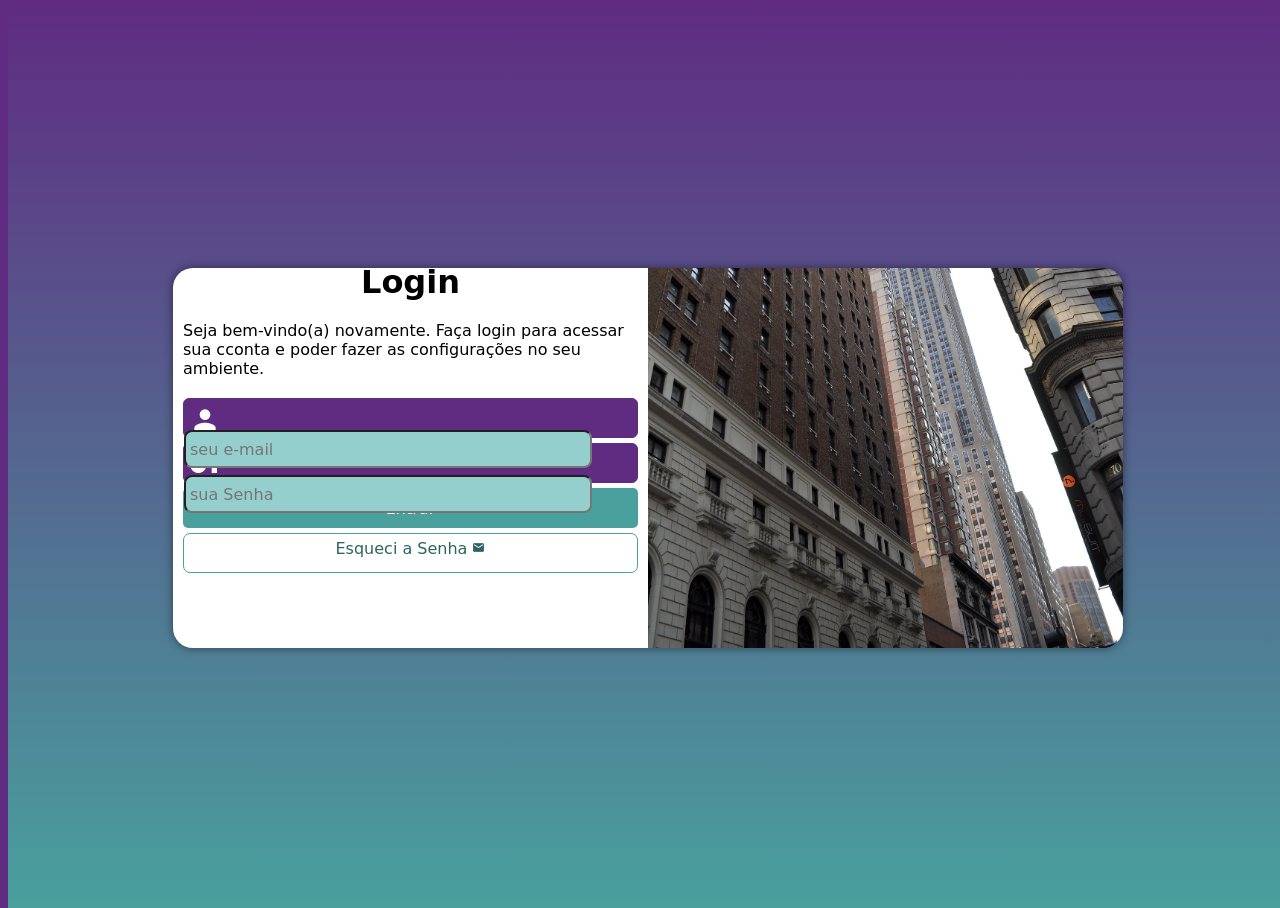
<file: projeto-login-main/index.html>
<!DOCTYPE html>
<html lang="pt-br">
<head>
    <meta charset="UTF-8">
    <meta name="viewport" content="width=device-width, initial-scale=1.0">
    <title>Login</title>
    <link href="https://fonts.googleapis.com/icon?family=Material+Icons" rel="stylesheet">
    <link rel="stylesheet" href="estilos/style.css">
    <link rel="stylesheet" href="estilos/media-query.css">
    

</head>
<body>
    <main>
        <section id="login">
            <div id="imagem">
                            <!--aqui vai a imagem nas css-->
            </div>
            <div id="formulario">
                <h1>Login</h1>
                <p>Seja bem-vindo(a) novamente. Faça login para acessar sua cconta e poder fazer as configurações no seu ambiente.</p>
                <form action="login.php" method="post" autocomplete="on">
                    <div class="campo">
                       <i class="material-icons">person</i>
                        <input type="email" name="login" id="ilogin" placeholder="seu e-mail" autocomplete="email" required maxlength="30">
                         <label for="ilogin">Login</label>
                    </div>
                    <div class="campo">
                         <i class="material-icons">vpn_key</i>
                        <input type="password" name="Senha" id="isenha" placeholder="sua Senha" autocomplete="current-password" required minlength="8" maxlength="20">
                         <label for="isenha">Senha</label>
                    </div>
                    <input type="submit" value="Entrar">
                    <a href="esquici.html" class="botao">Esqueci a Senha <i class="material-icons">mail</i></a>
                </form>
            </div>
        </section>
    </main>
</body>
</html>
</file>
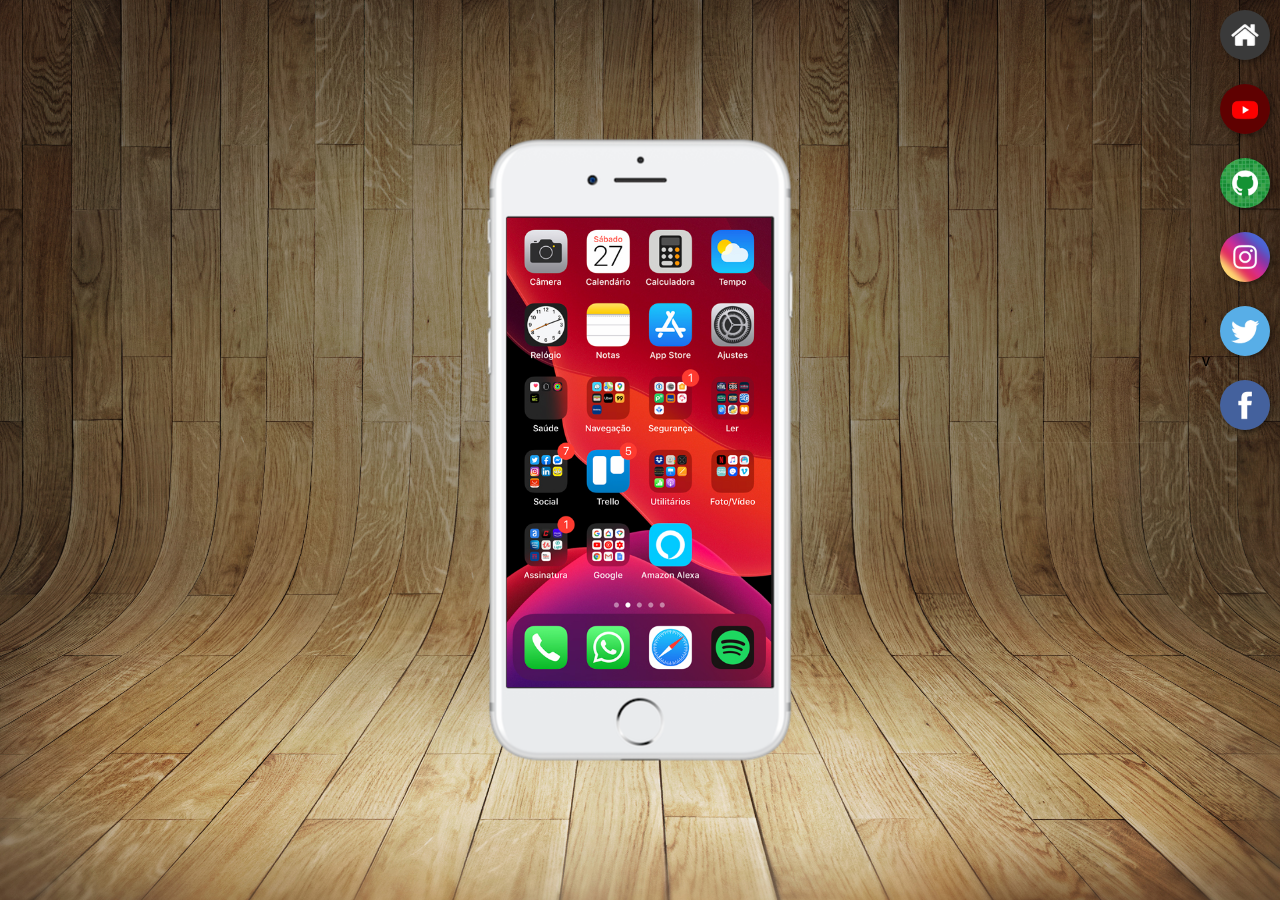
<file: projeto-social-main/index.html>
<!DOCTYPE html>
<html lang="en">
<head>
    <meta charset="UTF-8">
    <meta name="viewport" content="width=device-width, initial-scale=1.0">
    <title>projeto  redes social</title>
    <link rel="shortcut icon" href="imagens/favicon.ico" type="image/x-icon">
        <link rel="stylesheet" href="estilos/style.css">
</head>
<body>
    <main>
        <section id="telefone">
            <iframe src="home.html" name="tela" id="tela" frameborder="0">
                seu naveadorr não e compativel com isso 
            </iframe>
        </section>
        <section id="redes-social">
            <a href="home.html" target="tela"><img src="imagens/logo-home.jpg" alt="Home"></a><br>
            <a href="youtube.html" target="tela"><img src="imagens/logo-youtube.jpg" alt="YouTube"></a><br>
            <a href="github.html" target="tela"><img src="imagens/logo-github.jpg" alt="GitHub"></a><br>
            <a href="instagram.html" target="tela"><img src="imagens/logo-instagram.jpg" alt="Instagram"></a><br>
            v<a href="twitter.html" target="tela"><img src="imagens/logo-twitter.jpg" alt="Twitteer"></a><br>
            <a href="facebook.html" target="tela"><img src="imagens/logo-facebook.jpg" alt="Facebook"></a>

            

        </section>
    </main>
</body>
</html>
</file>
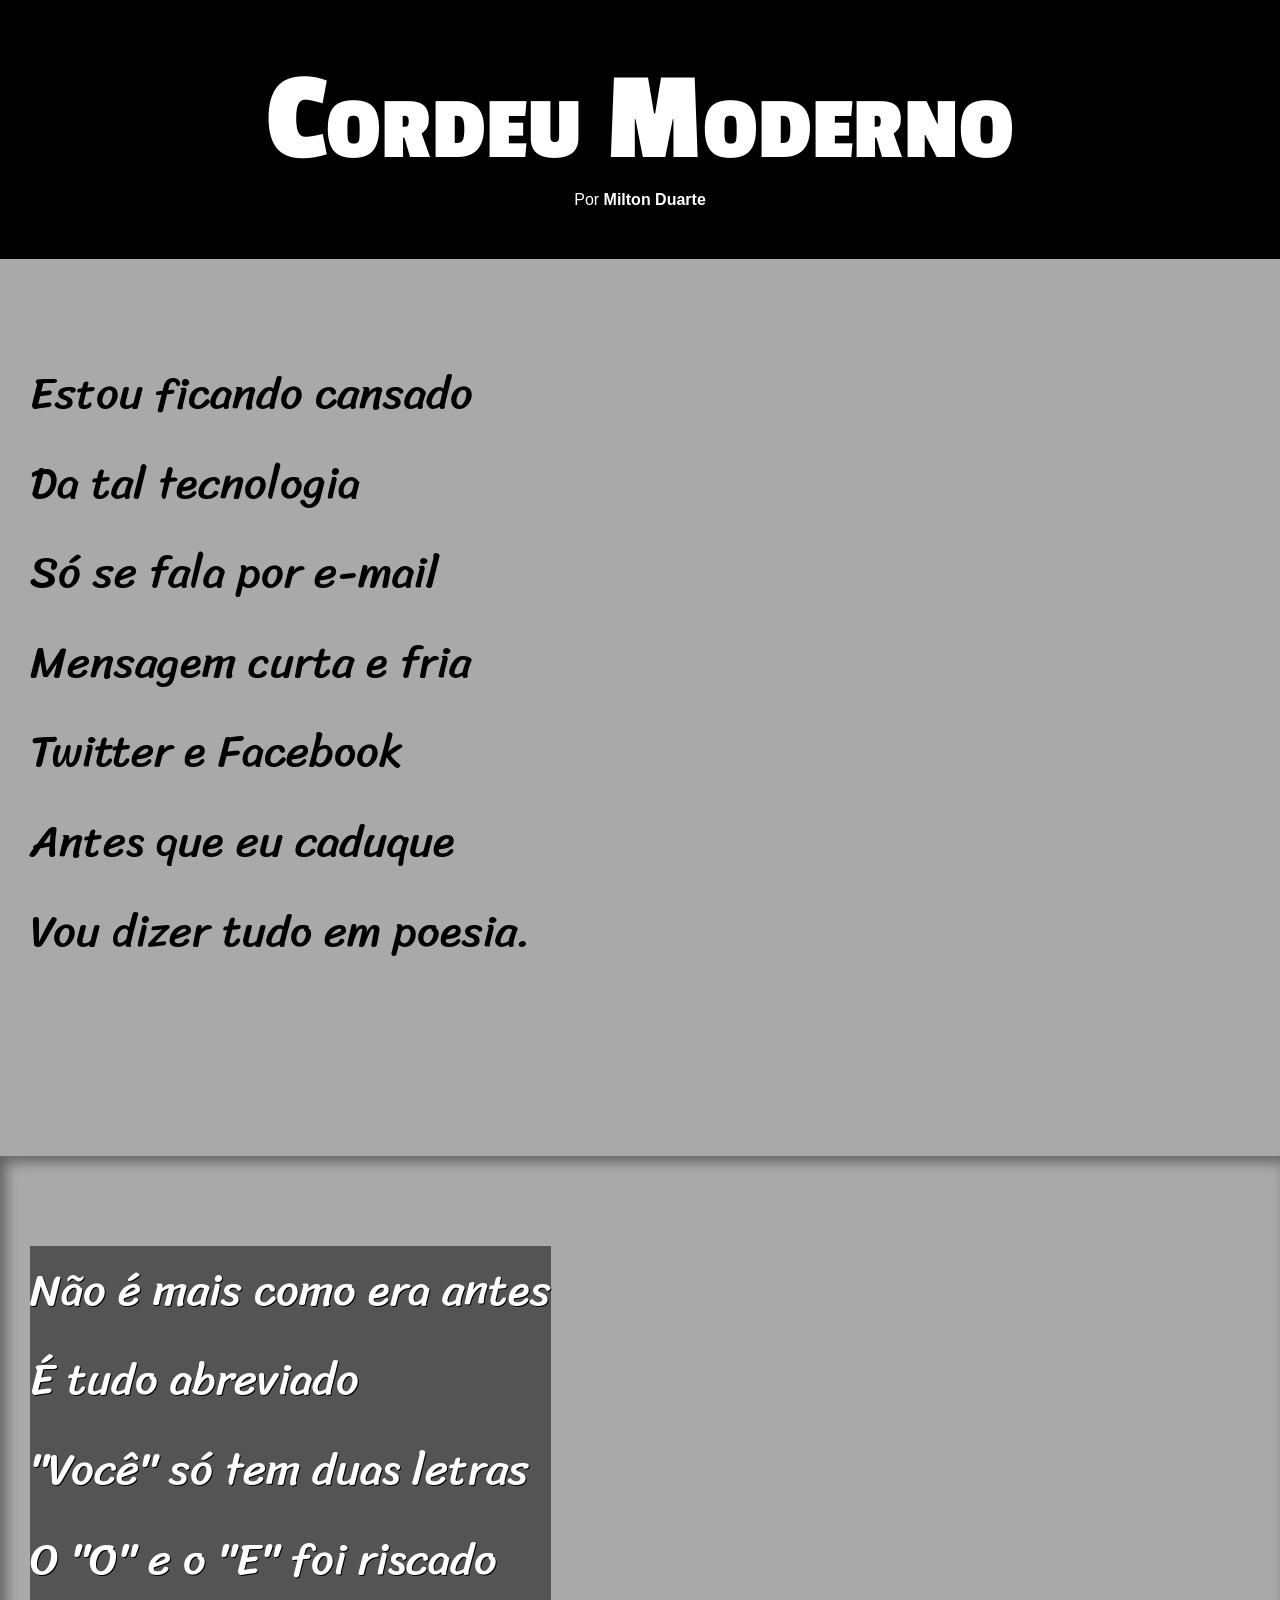
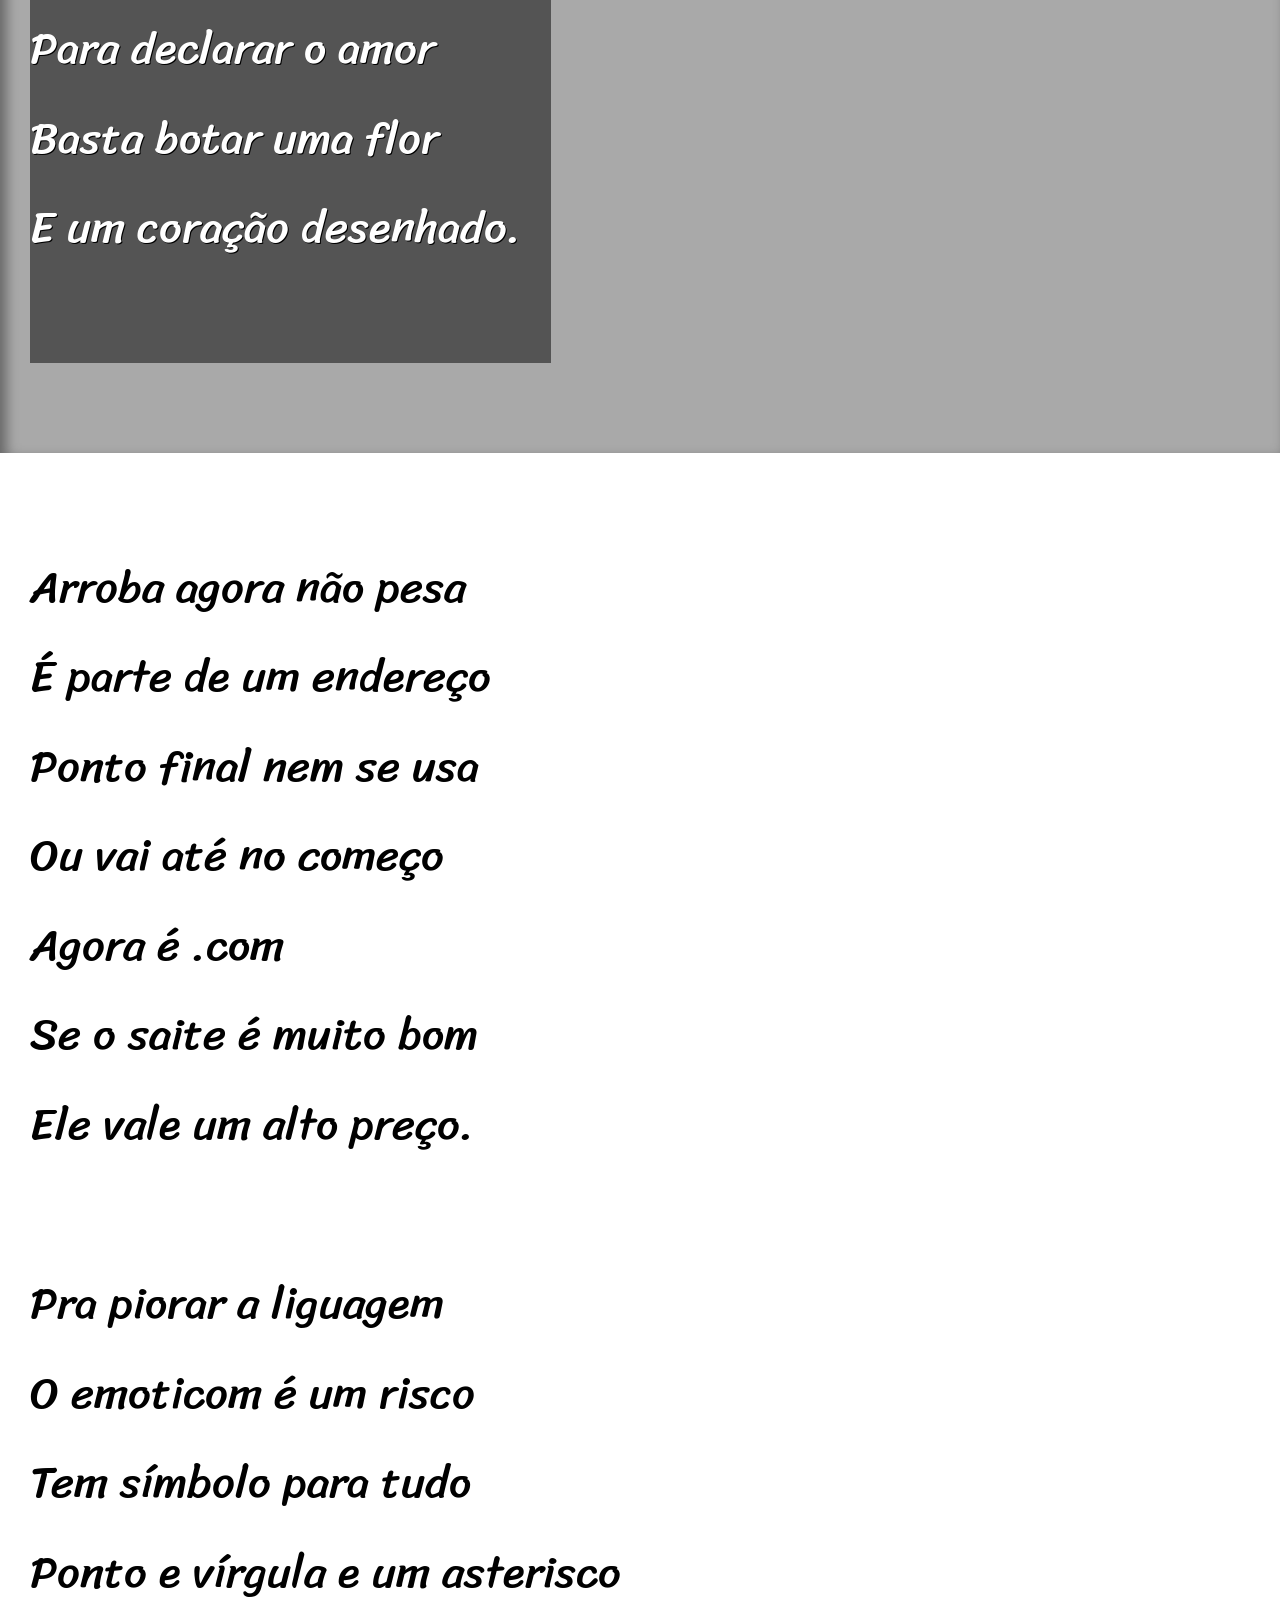
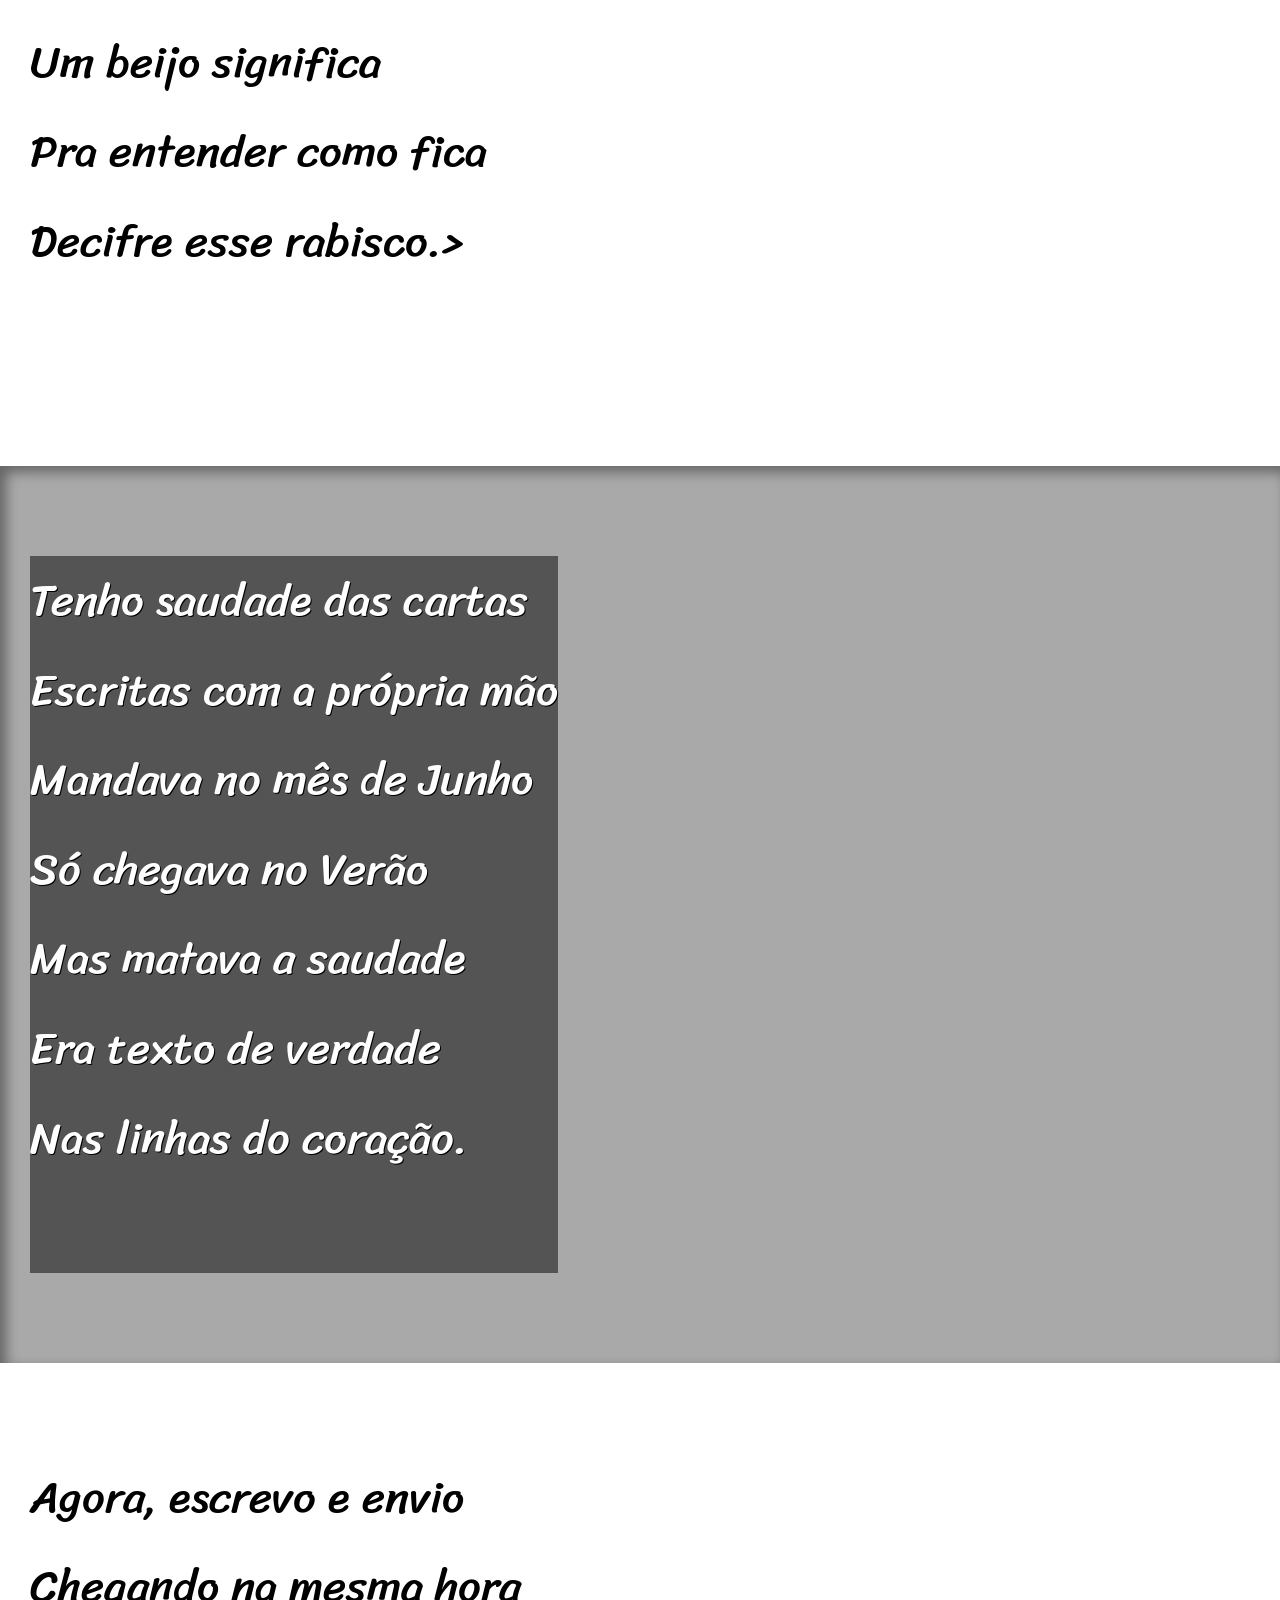
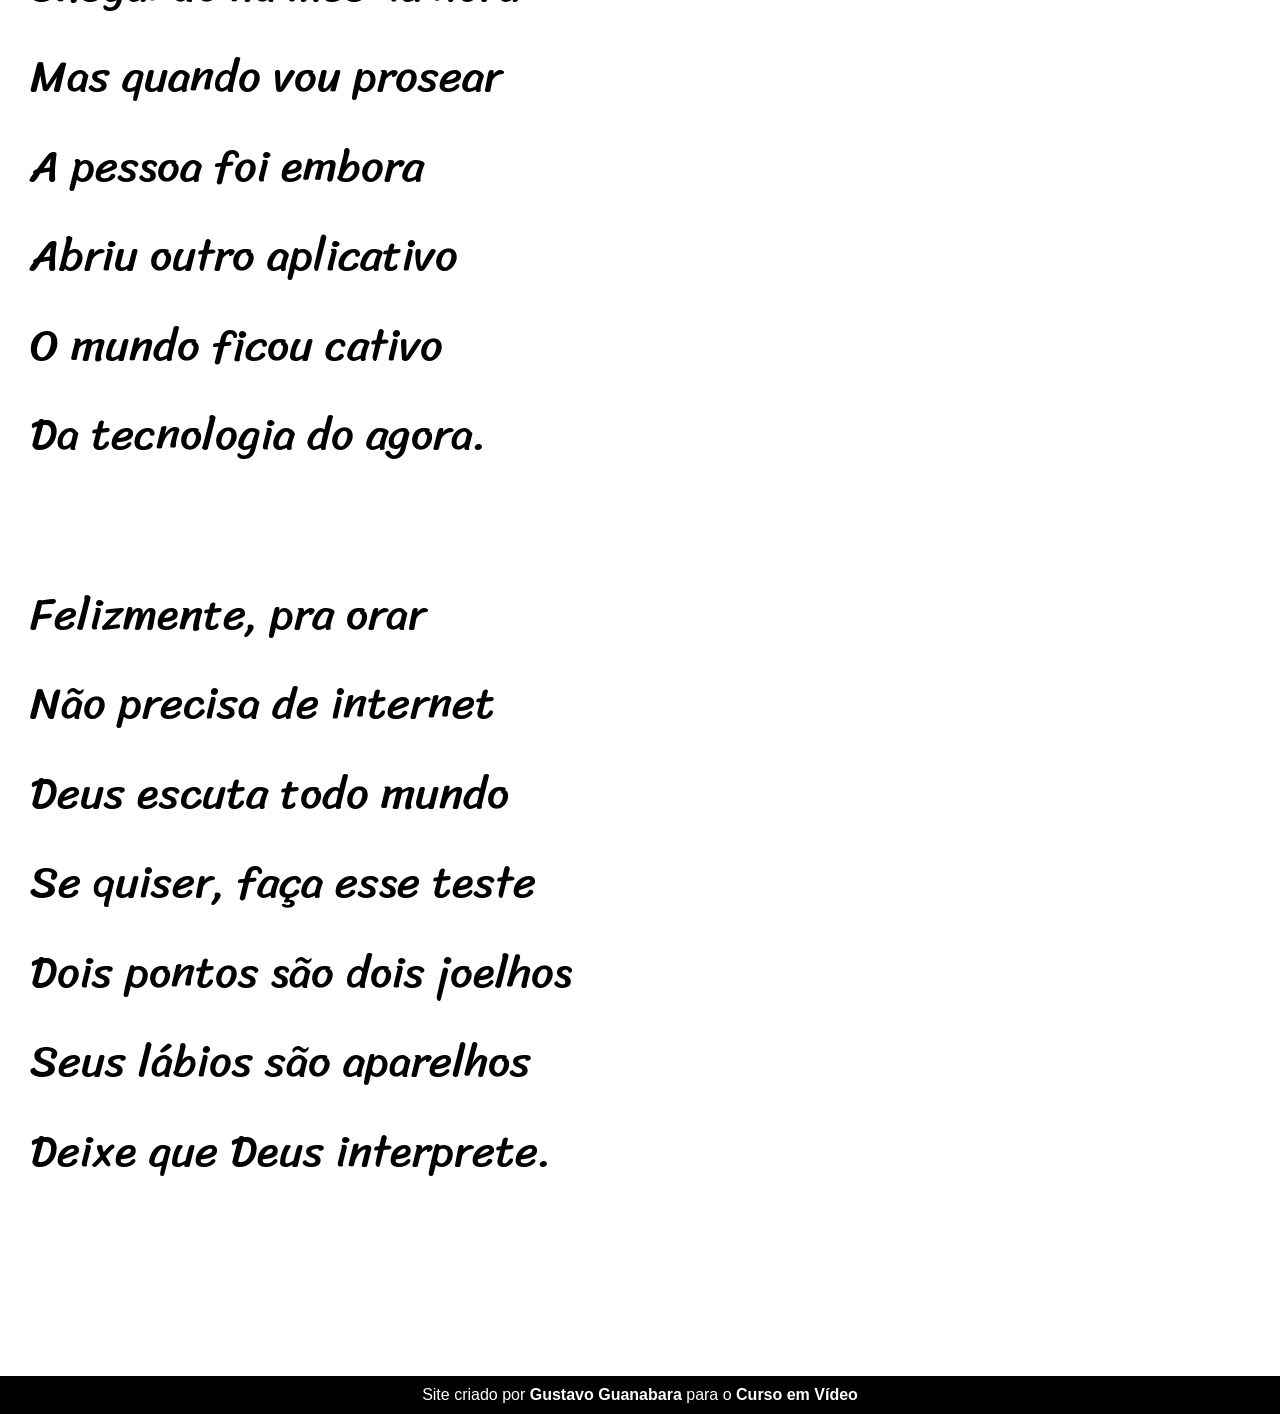
<file: projetocordeu-main/index.html>
<!DOCTYPE html>
<html lang="pt-br">
<head>
    <meta charset="UTF-8">
    <meta name="viewport" content="width=device-width, initial-scale=1.0">
    <title>Cordeu Moderno</title>
    <link rel="stylesheet" href="estilo.css">

</head>
<body>
    <header>
       <h1>
        Cordeu Moderno
        </h1>
            <p>
                Por <a href="https://www.recantodasletras.com.br/poesias/3186743" target="_blank">Milton Duarte</a>
            </p>
    
    </header>

        <section claass="normal" >
            <p>
                Estou ficando cansado <br>
                Da tal tecnologia <br>
                Só se fala por e-mail <br>
                Mensagem curta e fria<br>
                Twitter e Facebook<br>
                Antes que eu caduque<br>
                Vou dizer tudo em poesia.
            </p>
        </section>
    
        <section class="imagem" id="img01">
            <p>
                Não é mais como era antes<br>
                É tudo abreviado<br>
                "Você" só tem duas letras<br>
                O "O" e o "E" foi riscado<br>
                Para declarar o amor<br>
                Basta botar uma flor<br>
                E um coração desenhado.
            </p>
        </section>
    
        <section class="normal">
            <p>
                Arroba agora não pesa <br>
                É parte de um endereço <br>
                 Ponto final nem se usa <br>
                Ou vai até no começo <br>
                Agora é .com <br>
                Se o saite é muito bom <br>
                Ele vale um alto preço.
            </p>

            <p>
                Pra piorar a liguagem <br>
                O emoticom é um risco <br>
                Tem símbolo para tudo <br>
                Ponto e vírgula e um asterisco <br>
                Um beijo significa  <br>
                Pra entender como fica <br>
                Decifre esse rabisco.>
            </p>
        </section>
    
        <section class="imagem" id="img02">
            <p>
                Tenho saudade das cartas <br>
                Escritas com a própria mão <br>
                Mandava no mês de Junho <br>
                Só chegava no Verão <br>
                Mas matava a saudade <br>
                Era texto de verdade <br>
                Nas linhas do coração.
            </p>
        </section>    
    
        <section class="normal">
            
            <p>
                Agora, escrevo e envio <br>
                Chegando na mesma hora <br>
                Mas quando vou prosear <br>
                A pessoa foi embora <br>
                Abriu outro aplicativo <br>
                O mundo ficou cativo <br>
                Da tecnologia do agora.
            </p>

            <p>
                Felizmente, pra orar <br>
                Não precisa de internet <br>
                Deus escuta todo mundo <br>
                Se quiser, faça esse teste <br>
                Dois pontos são dois joelhos <br>
                Seus lábios são aparelhos <br>
                Deixe que Deus interprete.
            </p>
         </section>
<footer>
     <p> 
         Site criado por <a href="https://gustavoguanabara.github.io" target="_blank">Gustavo Guanabara</a> para o <a href="https://www.cursoemvideo.com" target="_blank">Curso em Vídeo</a> 
     </p>
</footer>
</body>
</html>
</file>
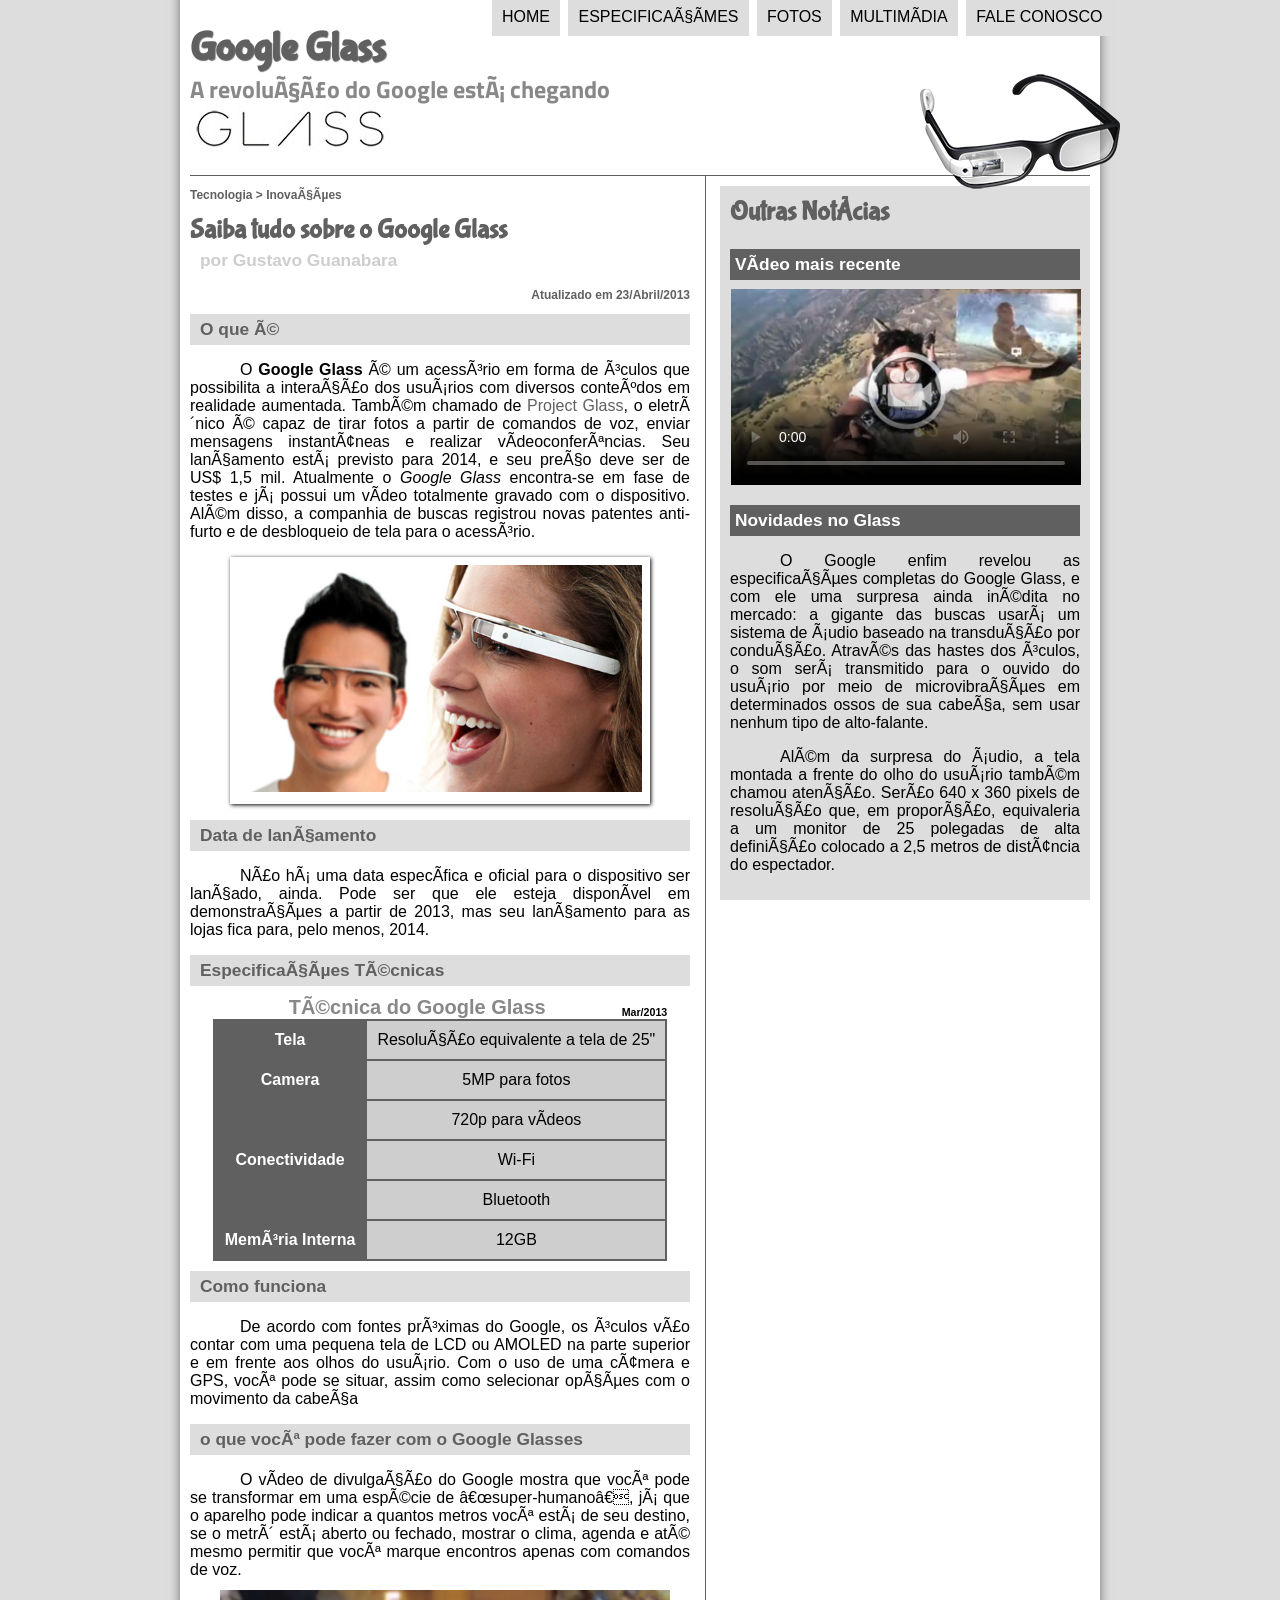
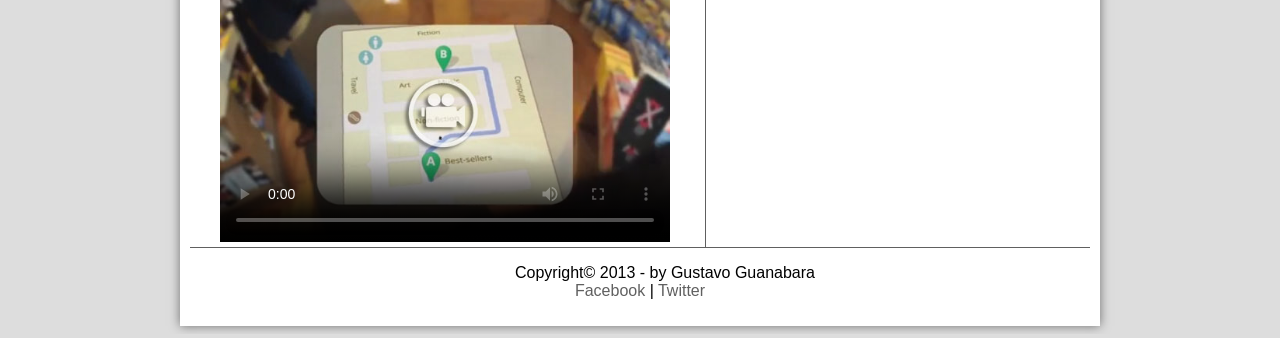
<file: projetogoogle-main/index.html>
<!DOCTYPE html>

<html lang=¨pt-br¨>

<head>
     <meta charset=¨UTF-8"/>
     <title>Tudo sobre google glass</title>
<link rel="stylesheet" type="text/css"href="_css/estilo.css"/>
</head>
<script language="javascript" src="_javascript/funcoes.js"></script>
<body>
<div id="interface">
<header id="cabesalho">
<hgroup>
<h1>Google Glass</h1>
<h2>A revolução do Google está chegando</h2>
</hgroup>  
<img id="icone" src="img/glass-oculos-preto-peq.png">
<nav id="menu">
 <h1>Menu Principal</h1>
   <ul>
       <li onmouseover="mudaFoto('img/home.png')" onmouseout="mudaFoto('img/glass-oculos-preto-peq.png')"><a href="index.html">Home</a></li>
       <li onmouseover="mudaFoto('img/especificacoes.png')" onmouseout="mudaFoto('img/glass-oculos-preto-peq.png')"><a href="specs.html">Especificações</a></li>
       <li onmouseover="mudaFoto('img/fotos.png')" onmouseout="mudaFoto('img/glass-oculos-preto-peq.png')"><a href="fotos.html">Fotos</a></li>
       <li onmouseover="mudaFoto('img/multimidia.png')" onmouseout="mudaFoto('img/glass-oculos-preto-peq.png')"><a href="multimidia.html">Multimídia</a></li>
       <li onmouseover="mudaFoto('img/contato.png')" onmouseout="mudaFoto('img/glass-oculos-preto-peq.png')"><a href="fale-conosco.html">Fale conosco</a></li>
   </ul>  
</nav>
</header>
<section id="corpo">
<article id="noticia-principal">
<header id="cabesalhoartigo">
<hgroup>
<h3>Tecnologia > Inovações</h3>
<h1>Saiba tudo sobre o Google Glass</h1>
<h2>por Gustavo Guanabara</h2>
<h3 class="direita">Atualizado em 23/Abril/2013</h3>
</hgroup>
</header>
<h2>O que é</h2>
<p>O <span style="font-weight: 900;">Google Glass</span> é um acessório em forma de óculos que possibilita a interação dos usuários com diversos conteúdos em realidade aumentada. Também chamado de <a href="http://glass.google.com" target="_blank">Project Glass</a>, o eletrônico é capaz de tirar fotos a partir de comandos de voz, enviar mensagens instantâneas e realizar vídeo&shy;con&shy;fe&shy;rên&shy;ci&shy;as. Seu lançamento está previsto para 2014, e seu preço deve ser de US$ 1,5 mil. Atualmente o <em>Google Glass</em> encontra-se em fase de testes e já possui um vídeo totalmente gravado com o dispositivo. Além disso, a companhia de buscas registrou novas patentes anti-furto e de desbloqueio de tela para o acessório.</p>
<figure class="foto-legenda">
<img src="img/glass-quadro-homem-mulher.jpg"/>
<figcaption>
     <h3>google glass</h3>
     <p>uma nova maneira de ver o mundo.</p>
</figcaption>
</figure>
<h2>Data de lançamento</h2>
<p>Não há uma data específica e oficial para o dispositivo ser lançado, ainda. Pode ser que ele esteja disponível em demonstrações a partir de 2013, mas seu lançamento para as lojas fica para, pelo menos, 2014.</p>

<h2>Especificações Técnicas</h2>
<table id="tabelaspec">
<caption> Técnica do Google Glass <span> Mar/2013</span> </caption>

<tr><td class="ce">Tela</td><td class="cd">Resolução equivalente a tela de 25" </td></tr>
<tr><td rowspan="2" class="ce">Camera</td><td class="cd">5MP para fotos </td></tr>
<tr><td class="cd">720p para vídeos</td></tr>
<tr><td rowspan="2" class="ce">Conectividade</td><td class="cd">Wi-Fi </td></tr>
<tr><td class="cd">Bluetooth</td></tr>
<tr><td class="ce">Memória Interna</td><td class="cd"> 12GB</td></tr>
</table>

<h2>Como funciona</h2>
<p>De acordo com fontes próximas do Google, os óculos vão contar com uma pequena tela de LCD ou AMOLED na parte superior e em frente aos olhos do usuário. Com o uso de uma câmera e GPS, você pode se situar, assim como selecionar opções com o movimento da cabeça</p>

<h2>o que você pode fazer com o Google Glasses</h2>
<p>O vídeo de divulgação do Google mostra que você pode se transformar em uma espécie de “super-<wbr/>humano”, já que o aparelho pode indicar a quantos metros você está de seu destino, se o metrô está aberto ou fechado, mostrar o clima, agenda e até mesmo permitir que você marque encontros apenas com comandos de voz.</p>

<video id="filme" controls="controls" poster="img/video-mini01.jpg">
     <source src="_media/how-it-feels.mp4" type="video/mp4"/>
     Desculpe, mas não foi possivel carregar o Video.
     </video>
</article>
</section>
<aside id="lateral">
<h1>Outras Notícias</h1>
<h2>Vídeo mais recente</h2>

<video id="filme2" controls="controls" poster="img/video-mini02.jpg">
     <source src="_media/one-day.mp4" type="video/mp4"/>
     Desculpe, mas não foi possivel carregar o Video.
</video>
<h2>Novidades no Glass</h2>
<p>O Google enfim revelou as especificações completas do Google Glass, e com ele uma surpresa ainda inédita no mercado: a gigante das buscas usará um sistema de áudio baseado na transdução por condução. Através das hastes dos óculos, o som será transmitido para o ouvido do usuário por meio de microvibrações em determinados ossos de sua cabeça, sem usar nenhum tipo de alto-falante.</p>

<p>Além da surpresa do áudio, a tela montada a frente do olho do usuário também chamou atenção. Serão 640 x 360 pixels de resolução que, em proporção, equivaleria a um monitor de 25 polegadas de alta definição colocado a 2,5 metros de distância do espectador.</p>
</aside>
<footer id="rodape">
<p>Copyright&copy; 2013 - by Gustavo Guanabara</br>
<a href="http://facebook.com/cursosemvideo" target="_blank">Facebook </a>| 
<a href="http://Twitter.com/cursosemvideo"target="_blank"  >Twitter</a> </p>
</footer>
</div>
</body>
</html>
</file>
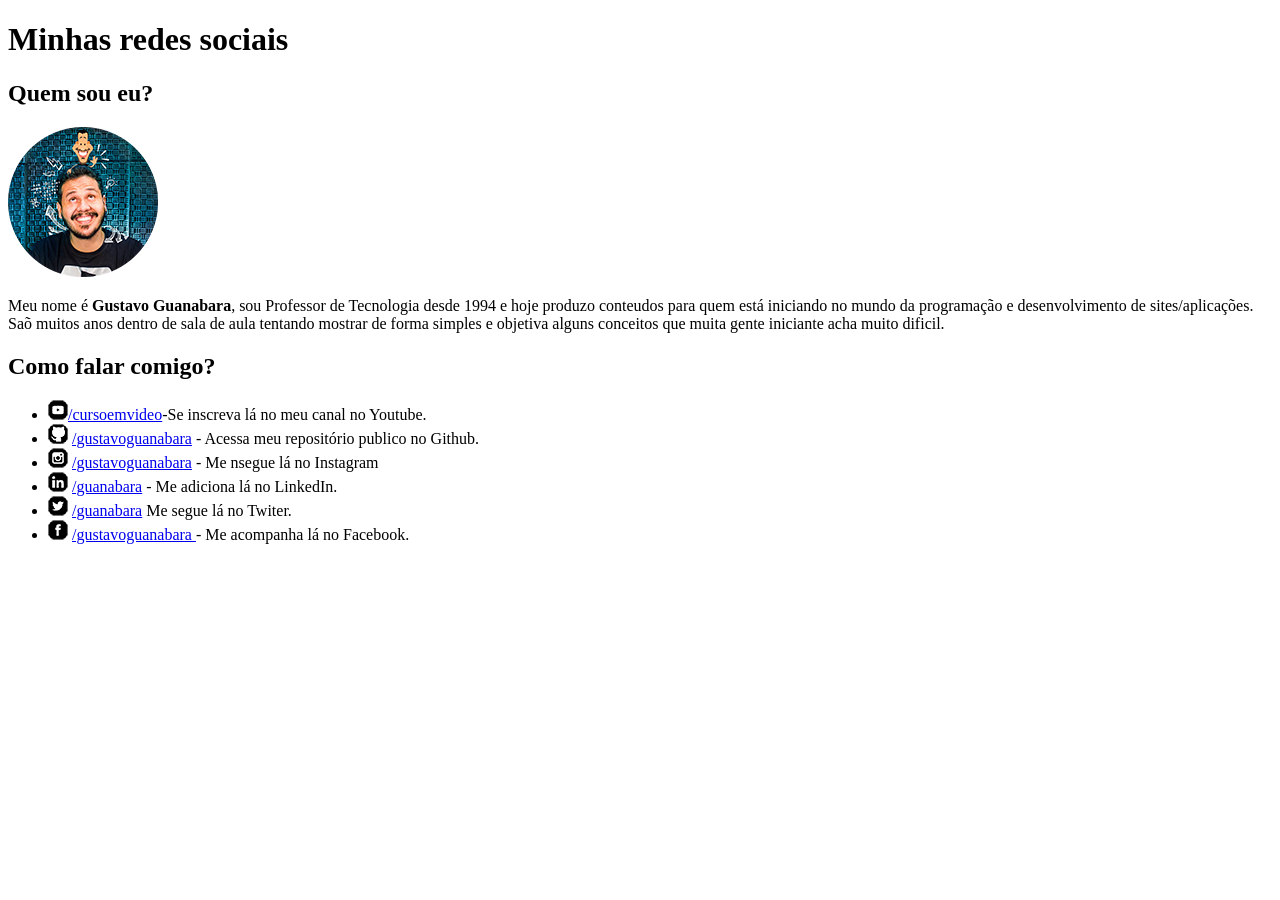
<file: html-css-main/desafios/Desafio 005/index.html>
<!DOCTYPE html>
<html lang="pt-br">
<head>
    <meta charset="UTF-8">
    <meta http-equiv="X-UA-Compatible" content="IE=edge">
    <meta name="viewport" content="width=device-width, initial-scale=1.0">
    <link rel="shortcut icon" href="favicon.ico" type="image/x-icon">
    <title>social</title>
</head>
<body>
    <h1>Minhas redes sociais</h1>
    <h2>Quem sou eu?</h2>
     <img src="foto-perfil-guanabara.png" alt="Foto perfil">
     <p>Meu nome é <strong>Gustavo Guanabara</strong>, sou Professor de Tecnologia desde 1994 e hoje produzo conteudos para quem está iniciando no mundo da programação e desenvolvimento de sites/aplicações. Saõ muitos anos dentro de sala de aula tentando mostrar de forma simples e objetiva alguns conceitos que muita gente iniciante acha muito dificil.</p>
     <h2>Como falar comigo?</h2>
     <ul>
         <li> <img src="icone-youtube.png" alt="youtube" 
            ><a href="https://youtube.com/cursoemvideo" target="_blank" rel="external">/cursoemvideo</a>-Se inscreva lá no meu canal no Youtube.</li>
         <li> <img src="icone-github.png" alt="github"> <a href="https://github.com/gustavoguanabara" target="_blank" rel="external">/gustavoguanabara</a> - Acessa meu repositório publico no Github. </li>
         <li> <img src="icone-instagram.png" alt="instagram"> <a href="https://instagram.com/gustavoguanabara" target="_blank" rel="external">/gustavoguanabara</a> - Me nsegue lá no Instagram</li>
         <li><img src="icone-linkedin.png" alt="linkedin"> <a href="https://br.linkedin.com/guanabara" target="_blank" rel="external">/guanabara</a> - Me adiciona lá no LinkedIn.</li>
         <li><img src="icone-twitter.png" alt="twitter"> <a href="https://twitter.com/guanabara" target="_blank" rel="external">/guanabara</a> Me segue lá no Twiter.</li>
         <li><img src="icone-facebook.png" alt="facebook"> <a href="https://pt-br.facebook.com/gustavoguanabara" target="_blank" rel="external">/gustavoguanabara </a> - Me acompanha lá no Facebook.</li>
</body>
</html>
</file>
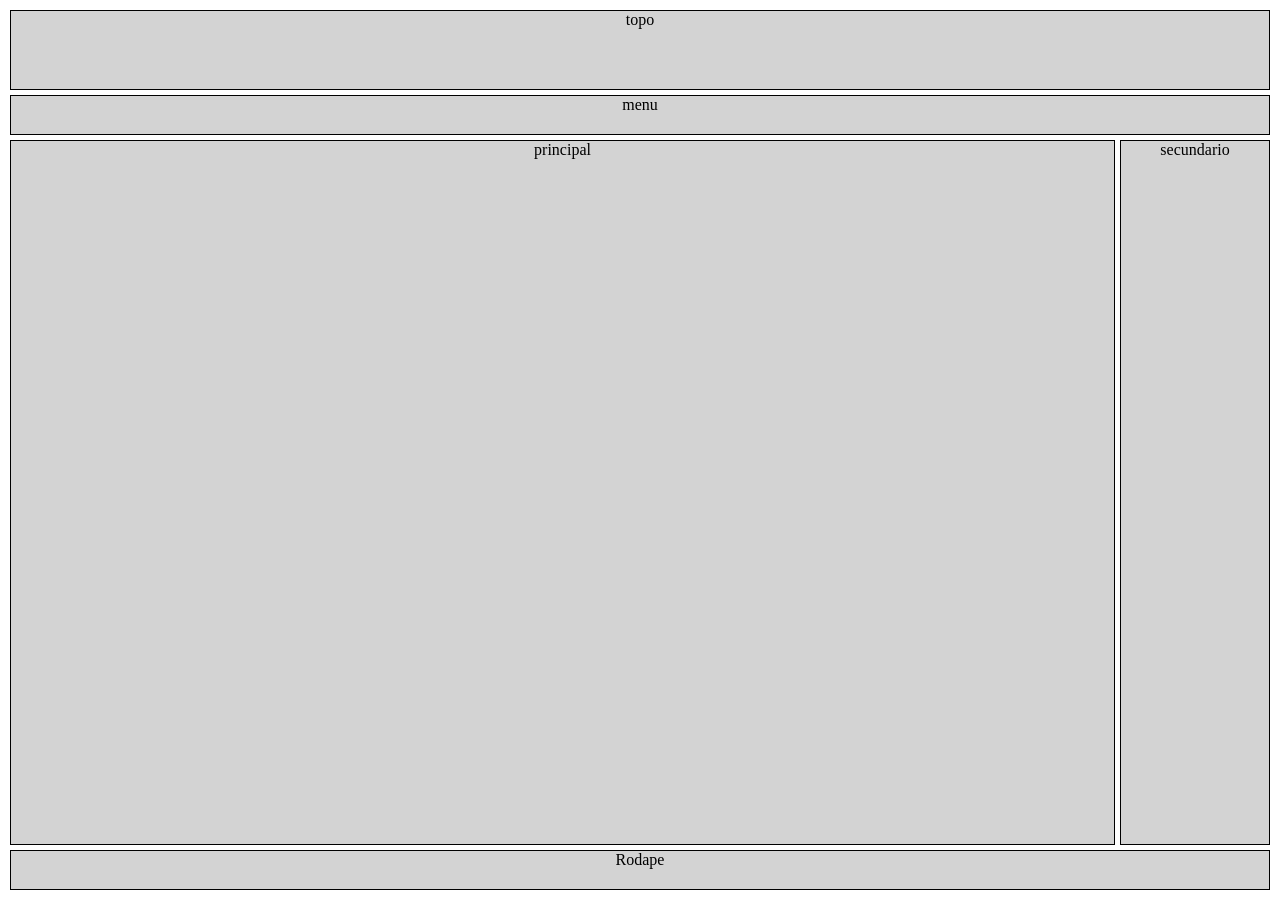
<file: html-css-main/desafios/desafio 17/index.html>
<!DOCTYPE html>
<html lang="pt-br">
<head>
    <meta charset="UTF-8">
    <meta name="viewport" content="width=device-width, initial-scale=1.0">
    <title>Desafio do 1 di grid layout</title>
    <link rel="stylesheet" href="style.css">
</head>
<body>
    <div class="conteiner"><!--div.conteiner-->
        <header class="caixa" id="topo"><!--header.caixa#topo-->
            topo
        </header>
        <nav class="caixa" id="menu">
            menu
        </nav>
        <main class="caixa" id="principal">
            principal
        </main>
        <aside class="caixa" id="secundario">
            secundario
        </aside>
        <aside class="caixa" id="rodape">
            Rodape
        </aside>

    </div>
</body>
</html>
</file>
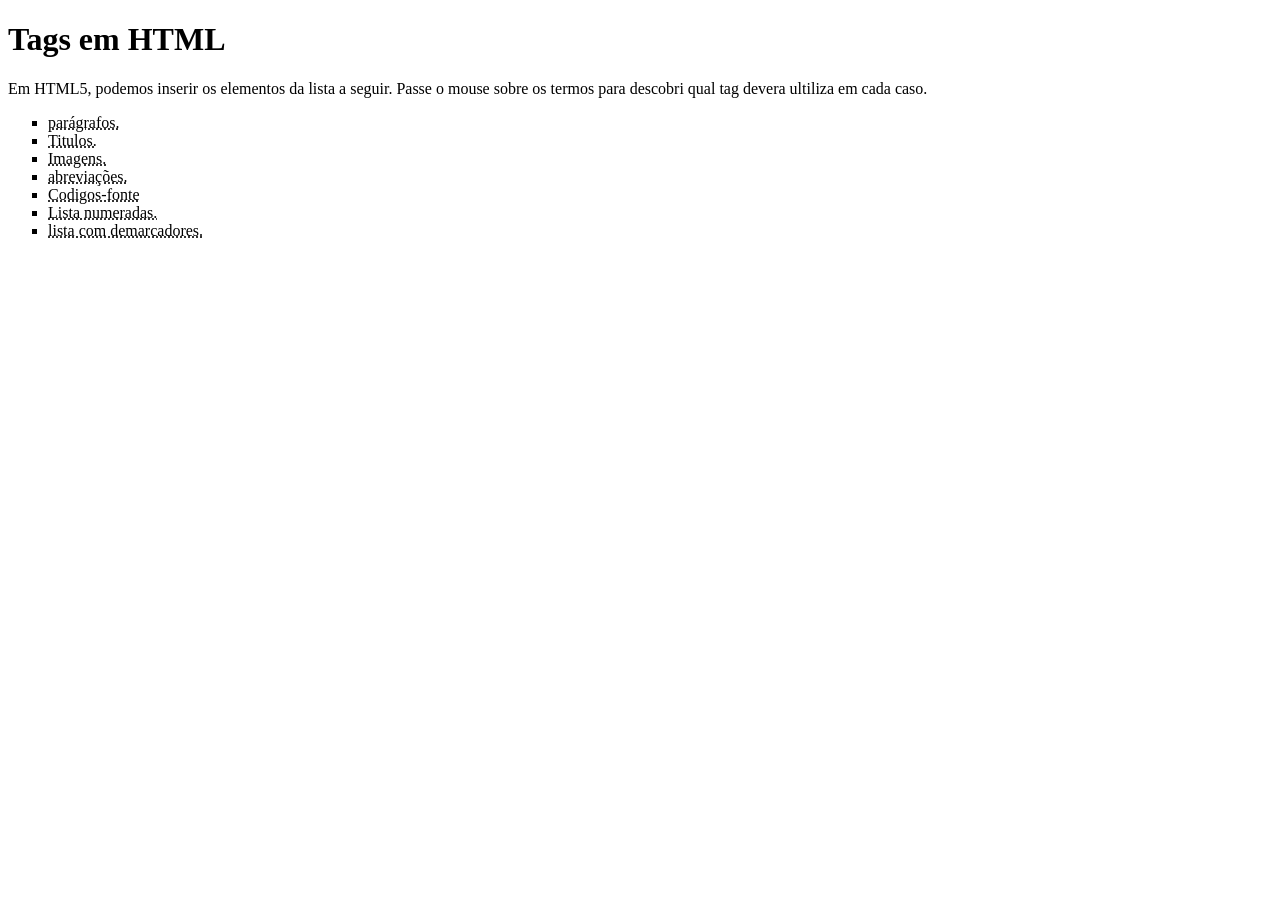
<file: html-css-main/desafios/desafio006/index.html>
<!DOCTYPE html>
<html lang="en">
<head>
    <meta charset="UTF-8">
    <meta http-equiv="X-UA-Compatible" content="IE=edge">
    <meta name="viewport" content="width=device-width, initial-scale=1.0">
  <link rel="shortcut icon" href="favicon.ico" type="image/x-icon">
    <title>TagsHTML</title>
</head>
<body>
    <h1>Tags em HTML</h1>
    <p> Em HTML5, podemos inserir os elementos da lista a seguir. Passe o mouse sobre os termos para descobri qual tag devera ultiliza em cada caso. </p>
    <ul type="square">
        <li><abbr title="Use a tag <P>"> parágrafos.</abbr></li>
            <li><abbr title="use a tag <h1> a <h6>">Titulos.</abbr></li>
                <li><abbr title="use a tag  <img>">Imagens.</abbr></li>
                <li> <abbr title="use a tag<abbr>">abreviações.</abbr></li>
                <li><abbr title="use a tag <code>"> Codigos-fonte</abbr></li>
                <li><abbr title="use a tag <ol> <li>">Lista numeradas.</abbr></li>
                <li><abbr title="use a tag <ul> <li>">lista com demarcadores.</abbr></li>    
    </ul>
</body>
</html>
</file>
<file: projeto-login-main/estilos/style.css>
@charset  'UTF-8';

/*
    peleta de cores 
    verde: #49a09d
    lilas: #5f2c82

*/

* {
    font-family: system-ui, -apple-system, BlinkMacSystemFont, 'Segoe UI', Roboto, Oxygen, Ubuntu, Cantarell, 'Open Sans', 'Helvetica Neue', sans-serif;
    padding: 0px;
    box-sizing: border-box;
}

body, html {
    background-color: #5f2c82;
    height: 100vh;
    width: 100vw;

}
main {
   position: relative;
    height: 100vh;
    width: 100vw;
}
section#login {
    position: absolute;
    top: 50%;
    left: 50%;
    overflow: hidden;

  
    background-color: white;
    width: 251px;
    height: 515px;
    border-radius: 20px;
    box-shadow: 0px 0px 10px rgba(0, 0, 0, 0.467);
    
    transform: translate(-50%, -50%);
    transition: width 0.5s, height 0.3s;
    transition-timing-function: ease;
    
}

section#login > div#imagem {
    display: block;
    background: #5f2c82 url(../imagens/nadinedoerle-new-york-1175727_1920.jpg) no-repeat;
    background-size: cover;
    background-position: left bottom;
    height: 200px;
}
section#login > div#formulario {
   display: block;
    padding: 10px;
    
}
div#formulario > h1 {
    margin: -15px 0px;
    text-align: center;
    margin-bottom: 10px;
}
div#formulario > p {
    font-size: 0.8em;
}
/*chamada para campo formulario*/
form > div.campo {
    background-color: #5f2c82;
    border: 1px  solid #5f2c82;
    display: block;
    width: 100%;
    height:40px;
    border-radius: 6px;
    margin: 5px 0px;
}
div.campo > label {
    display: none;
}
div.campo > i {
    color: white;
   /*backgroud-color: blak;<- para facilitar os ajustes */
    font-size: 2em;
    width: 40px;
    padding: 5px;
}

div.campo > input {
    background-color: #94cfcd;
    font-size: 1em;
    width: calc(100% - 45px) ;
    height: 100%;
    border-radius: 8px;
    padding: 4px;
    transform: translateY(-11px);
}
div.campo >  input:focus-within {
    background-color: white;
}


/*Caminho para chegar no botão*/
form > input[type=submit] {
    display: block;
    font-size: 1em;
    width: 100%;
    height: 40px;
    background-color: #49a09d;
    color: white;
    border: none;
    border-radius: 5px;
    cursor: pointer;
}
form > input[type=submit]:hover {
    background-color: #2d6462;
}
/*chamada botão link */
form > a.botao {
    display: block;
    text-align: center;
    font-size: 1em;
    width: 100%;
    height: 40px;
    padding-top: 5px;
    margin-top: 5px;
    background-color: white;
    color: #2d6462;
    border: 1px solid #49a09d;
    border-radius: 7px;
    text-decoration: none;
}

form > a.botao:hover {
    background-color: #6cd3cf;
}

form > a.botao > i {
    font-size: 0.8em;
}
</file>
<file: projeto-login-main/estilos/media-query.css>
@charset "UTF-8";

/* typical device breakponts
-----------------------------

pquenas telas : ate 600px
celular: de 600px ate 768 px
tablet:768px ate 992px
desketop: 992 ate 1200px
grandes telas: acima de 1200px 
*/
@media screen and (min-width: 768px) and (max-width: 992px) {
    body {
        background-image: linear-gradient(to top, #49a09d, #5f2c82);
    }


    section#login {
        width: 90vw;
        height: 280px;

    }
    section#login > div#imagem {
        float: left;
        width: 30%;
        height: 100%;

    }

    section#login > div#formulario {
        float: right;
        width: 70%;
    }
}
@media screen and (min-width: 992px) {
    
    body {
        background-image: linear-gradient(to top, #49a09d, #5f2c82);
    }
    section#login {
        width: 950px;
        height: 380px;
    }
    
    section#login > div#imagem {
        float: right; 
        width: 50%;
        height: 100%;
    }
    section#login > div#formulario {

        float: left;
        width: 50%;
    }
    div#formulario > h1 {
        font-size: 2em;

    }

    div#formulario > p {
        font-size: 1em;
        margin: 20px 0px;
    }


}
</file>
<file: projeto-social-main/estilos/style.css>
@charset "UTF-8";

* {
    margin: 0px;
    padding: 0PX;
    font-family: Arial, Helvetica, sans-serif;
}

html, body {
    height: 100vh;
    width: 100vw;
    background-color: black;
}

body{
    background: url('../imagens/fundo-madeira.jpg') no-repeat top center;
    background-size: cover;
    background-attachment: fixed;

}
main {
    height: 100vh;
    position: relative;

}
section#telefone{
    position: absolute;
    top: 50%;
    left: 50%;
    transform: translate(-50%, -50%);
    
    height: 627px;
    width: 311px;
    background-color: blue;
    background: url('../imagens/frame-iphone.png') no-repeat;
}

iframe#tela {
    position: relative;
    top: 81px;
    left: 22px;
    width: 265px;
    height: 470px;
}

section#redes-social{
    text-align: right;
}
section#redes-social img {
    width: 50px;
    margin: 10px;
    border-radius: 50%;
    box-shadow: 2px 2px 5px rgba(0,0,0,0.400);
    box-sizing: border-box;
}
section#redes-social img:hover {
    border: 2px solid rgba(255, 255, 255, 0.644);
    transform: translate(-3px, -3px);
    box-shadow: 5px 5px 10px rgba(0, 0, 0, 0.568);
    transition: transform 0.4s, border 0.8s;

}
</file>
<file: projetocordeu-main/estilo.css>
@charset "UTF-8";

@import url('https://fonts.googleapis.com/css2?family=Passion+One:wght@400;700;900&family=Sriracha&display=swap');
@import url('https://fonts.googleapis.com/css2?family=Passion+One:wght@400;700;900&family=Sriracha&display=swap');


    :root {
        --fonte1: verdana, geneva, sans-serif;
        --fonte2: 'Passion One', cursive;
        --fonte3:"Sriracha", cursive;
    }
* {
    margin: 0px;
    padding: 0px;
    
}

html, body {
    min-height: 100vh;
    background-color: darkgray;
    font-family: var(--fonte1);
}

header {
    background-color: black;
    color: white;
    text-align: center;
    
}

header h1 {
    padding-top: 50px;
    font-variant: small-caps;
    font-family: var(--fonte2);
    font-size: 10vw;
}

header p {
    padding-bottom: 50px;
}

header a, footer a {
    color: white;
    text-decoration: none;
    font-weight: bolder;
}
header a:hover, footer a:hover {
    text-decoration: underline;
}

section {
    padding-top: 10vh;
    padding-bottom: 10vh;
    line-height: 2em;
    padding-left: 30px;
    font-family: var(--fonte3);
    font-size: 3.5vw;
}
section p {
    padding-bottom: 2em;
}

section.normal {
    background-color: white;
    color:black;    
}
section.imagem {
    background-color: rgb(84, 83, 83);
    color: white;
    box-shadow: inset 6px 6px 13px 0px rgba(0, 0, 0, 0.413);
    background-attachment: fixed;


}
section.imagem p {
    display:inline-block;
    background-color: rgba(0, 0, 0, 0.5);
    text-shadow: 1px 1px 0px black;
    

}
section#img01{
    background-image: url('../projetocordeu/imagens/background001.jpg');
    background-position:  right center;
    background-size: cover;
}
section#img02{
    background-image: url('../projetocordeu/imagens/background002.jpg');
    background-size: cover;
}
footer {
    background-color: black;
    color: white;
    text-align: center;
    padding: 10px;
}
</file>
<file: projetogoogle-main/_css/estilo.css>
@charset "UTF-8";
@import url('https://fonts.googleapis.com/css2?family=Titillium+Web:wght@200&display=swap');
@font-face{
    font-family:'fontelogo' ;
    src: url("../_fonts/bubblegum-sans-regular.otf");
}
body{
    font-family: arial,sans-serif;
    background-color: #dddddd;
    color: rgba(0, 0,0, 1);
         }
        div#interface {
        width: 900px ;
        background-color: #ffffff;
        margin: -20px auto 0px auto;
        box-shadow: 0px 0px 10px rgba(0,0,0,.5); 
        padding: 10px 10px 10px 10px;
         }
         p{
             text-align: justify; 
             text-indent: 50px;
         }
         a {
             color: #606060;
             text-decoration: none;
         }
         a:hover{
             text-decoration: underline;
         }
      header#cabesalho img#icone {
        position: absolute;
        left: 920px;
        top: 70px;
      }   
      header#cabesalho{
          border-bottom: 1px #606060 solid;
          height: 150px;
          background: url("../img/glass-logo-peq.jpg")no-repeat 0px 80px;
      }
      header#cabesalho h1{
          font-family: 'fontelogo', sans-serif;
          font-size: 30pt;
          color: #606060;
          text-shadow: 1px 1px 1px rgba(0,0,0,.6);
          padding: 0px;
          margin-bottom: 0px;
      }
      header#cabesalho h2{
          font-family:'Titillium Web', sans-serif;
          color: #888888;
          font size: 15pt;
          padding: 0px;
          margin-top: 0px;
      }
 /* formatação de imagens com legendas */
figure.foto-legenda {
    position: relative;
    border: 8px solid white;
    box-shadow: 1px 1px 4px black;
}
figure.foto-legenda img {
  width: 100%;  
  height: 100%;

}
figure.foto-legenda figcaption{
    opacity: 0;
    position: absolute ;
    top:0px;
    background-color: rgba(0,0,0,.4);
    color:white;
    width: 100%;
    height: 100%;
    padding: 10px;
    box-sizing: border-box;
    transition: opacity 1s;

}
figure.foto-legenda:hover figcaption{
    opacity: 1;
}
/* MENU*/
nav#menu {
    display: block;
}
nav#menu ul{
   list-style: none;
   text-transform: uppercase;
   position: absolute;
   top: -20px;
   left: 450px;
}
nav#menu li{
    display: inline-block;
    background-color: #dddddd ;
    padding: 10px;
    margin: 2px;
    transition: background-color 1s;
}
nav#menu li:hover {
    background-color: #606060;
}
nav#menu h1 {
    display: none;
}
nav#menu a{
    color: #000000;
    text-decoration: none;
}
nav#menu a:hover {
color: #ffffff;
text-decoration: underline;
}
section#corpo {
    display: block;
    width:500px;
    float: left;
    border-right: 1px solid #606060;
    padding-right: 15px;
}
article#noticia-principal h2 {
     font-size: 13pt;
     color: #606060;
     background-color: #dddddd;
     padding: 5px 0px 5px 10px;
     margin: 10px 0px 10px 0px;
}
header#cabesalhoartigo h1 {
     font-family:'fontelogo', sans-serif;
     font-size: 20pt;
     color: #606060;
     margin-bottom: 0px;
     margin-top: 0px;
}
.direita {
    text-align: right;
}
header#cabesalhoartigo h2{
font-size: 13pt;
color: #cecece;
background-color: #ffffff;
margin: 0px;
}
header#cabesalhoartigo h3{
font-size: 12px;
color: #606060;
}


table#tabelaspec{
    border: 1px solid #606060;
    border-spacing: 0px;
    margin-left: auto;
    margin-right: auto;
}
table#tabelaspec td {
    border: 1px solid #606060;
    padding: 10px;
    text-align: center;
    vertical-align: middle;
}
table#tabelaspec td.ce {
   color:  #ffffff;
   background-color: #606060;
   vertical-align: top;
   font-weight: bold;
}
table#tabelaspec td.cd {
background-color: #cecece;
}
table#tabelaspec caption {
    color: #888888;
    font-size: 15pt;
    font-weight: bolder;
}
table#tabelaspec caption span {
    display: block;
    float: right;
    color: #000000;
    font-size: 8pt;
    margin-top: 10px;
}
aside#lateral {
    display: block;
    width: 350px;
    float: right;
    background-color: #dddddd;
    padding: 10px;
    margin-top:  10px;
    box-shadow: 2px 2px 2px rgba(0,0,0,.5));

}
aside#lateral h1 {
font-family: 'fontelogo',sans-serif;
font-size: 20pt;
color: #606060;
margin-top: 0px;
}
aside#lateral h2{
background-color: #606060;
font-size: 13pt;
color: #ffffff;
padding: 5px;
}
footer#rodape {
    clear: both;
    border-top: 1px solid #606060;
}
footer#rodape p {
    text-align: center;

}
audio#musica {
    display: block;
    position: relative;
    top: 490px;
    left: 575px;
    width: 300px;

}
video#filme {
    display: block;
    position: relative;
    left: 30px;
    top: -5px;
    width: 450px;

}
video#filme2 {
    display: block;
    position: relative;
    left: 1px;
    top: -5px;
    width: 350px;

}
</file>
<file: html-css-main/desafios/desafio 17/style.css>
@charset "UTF-8";

*{
    box-sizing: border-box;
    margin: 0;
    padding: 0;
}


.conteiner {
    width: 100vw;
    height: 100vh;
    display: grid;
    grid-template-rows: 80px 40px /*200px*/ 1fr 40px;
    grid-template-columns: 1fr 150px /*200px 150px*/ ;
    padding: 10px;
    text-align: center;


    gap: 5px;
}
.caixa {
    background-color: lightgray;
    border: 1px solid black;
}
#topo {
    grid-area: 1 / 1 / 2 / -1;
}

#menu {
    grid-area: 2 / 1 / 3 / -1;
}

#principal {
    grid-area: 3 / 1 / -2 / 2;
}

#secundario {
    grid-area: 3 / -2 / -2/ -1;

}


#rodape {
    grid-area: -2 / 1 / -1 /-1 ;
}
</file>
